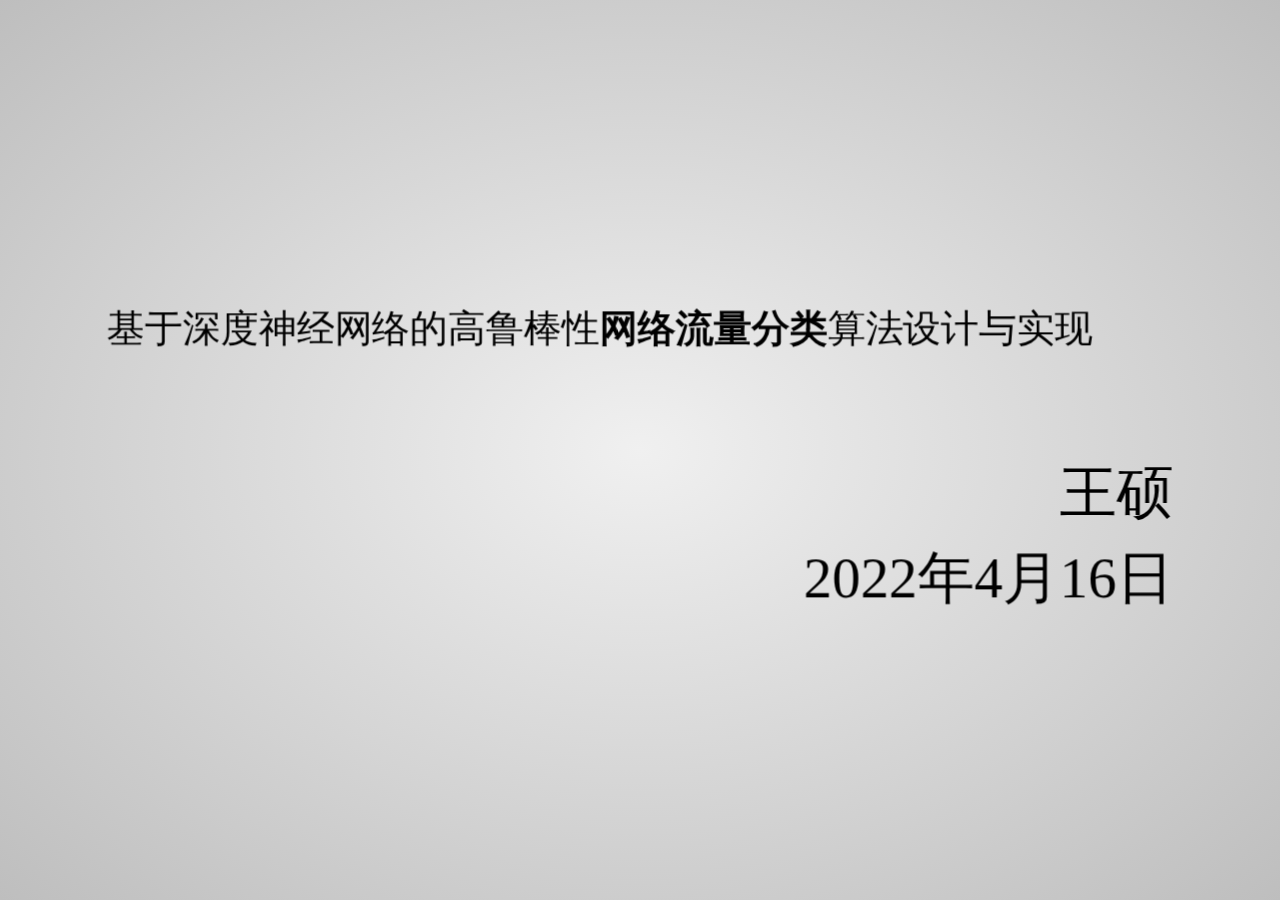
<file: index_tmp.html>
<!doctype html>
<html>
<head>
    <meta charset="utf-8" />
    <meta name="viewport" content="width=1024" />
    <meta name="apple-mobile-web-app-capable" content="yes" />
    
    <meta name="description" content="My graduation design middle report." />
    <meta name="author" content="Sawyer Wong" />

    <!-- <link href="//fonts.googleapis.com/css?family=Open+Sans:regular,semibold,italic,italicsemibold|PT+Sans:400,700,400italic,700italic|PT+Serif:400,700,400italic,700italic" rel="stylesheet" /> -->

    <title>毕业设计中期报告</title>
    <meta http-equiv="Content-Type" content="text/html; charset=UTF-8">

    <link href="css/impress-demo.css" rel="stylesheet" />
    <link href="css/impress-common.css" rel="stylesheet" />

    <script src="js/plotly-2.11.1.min.js"></script>
    <script src="js/d3.min.js"></script>
</head>
<body class="impress-not-supported">

<div class="fallback-message">
    <p>Your browser <b>doesn't support the features required</b> by impress.js, so you are presented with a simplified version of this presentation.</p>
    <p>For the best experience please use the latest <b>Chrome</b>, <b>Safari</b> or <b>Firefox</b> browser.</p>
</div>

<div id="impress" 
    data-transition-duration="1000"
    data-width="1080"
    data-height="720"
    data-max-scale="3"
    data-min-scale="0"
    data-perspective="1000">
    <!-- data-autoplay="7"> -->

    <div id="title" class="step"data-x="-2200" data-y="-3000" data-rotate-x="90">
        <q>
            <span style="font-size: 32px">
                基于深度神经网络的高鲁棒性<b>网络流量分类</b>算法设计与实现
                <br />
                <br />
            </span>
        </q>
        <h3 style="float: right;">王硕</h3>
        <br />
        <h4 style="float: right;">2022年4月16日</h4>
    </div>
    <div id="choice" class="step intro" data-rel-y="3000" data-scale="3">
        <p style="font-weight: bold; font-size: 150%; position: absolute; top: -200px; left: 0px; transform: rotate(-10deg);"
        class="fade-in"
        >Traffic</p>
        <p style="font-weight: bold; font-size: 120%; position: absolute; top: -200px; right: 0px; transform: rotate(10deg);"
        class="fade-in"
        >Classification</p>
        <img src="src/images/移动互联网接入流量.png"
        style="height: 300px; position: absolute; top: 20px; left: -100px;">
        <img src="src/images/每日Web应用程序攻击数.png"
        style="height: 300px; position: absolute; top: 20px; right: -100px">
    </div>

    <div id="nosql_overview" class="step" data-rel-x="4000" data-rel-y="-400" data-scale="1">
        <p>&nbsp;</p>
    </div>
    <div id="nosql_overview2" class="step" data-rel-x="0" data-rel-y="0" data-scale="1">
        <p>&nbsp;</p>
    </div>

    <div id="keyvalue" class="step" data-rel-to="nosql_overview" data-rel-x="-400" data-rel-y="-400" data-rel-z="-500">
        <h1>课题背景</h1> 
        <div class="substep" style="position: absolute; left: 700px;">
            It's fast because...
            <ul>
                <li>It's simple</li>
                <li>It's in RAM</li>
                <li>It's denormalized</li>
                <li>Can use hash index</li>
                <li>Hash based sharding</li>
            </ul>
        </div>
    </div>

    <div id="widecolumn" class="step" data-rel-to="nosql_overview" data-rel-x="400" data-rel-y="-400" data-rel-z="-500">
        <h1>已完成的工作</h1>
        <div class="substep" style="position: absolute; left: 500px;">
            What does it do???
            <ul>
                <li>Tables, rows &amp; columns.</li>
                <li>All data access uses Primary Key</li>
                <li>PK can be composite: <br>Partition Key + Clustering Keys</li>
                <li>Partition Key is required</li>
            </ul>
        </div>
    </div>

    <div id="document" class="step" data-rel-to="nosql_overview" data-rel-x="1000" data-rel-y="-400" data-rel-z="-500">
        <h1>下一步计划</h1>
        <div class="substep" style="position: absolute; left: 700px;">
            What does it do???
            <ul>
                <li>Records are JSON or XML</li>
                <li>Flexible schema: <br>Structure but not fixed</li>
                <li>Secondary indexes, complex queries, transactions</li>
            </ul>
        </div>
    </div>

    <div class="step" data-x="1500" data-y="-1000">
        <div id="myDiv" class="substep">

        </div>
    </div>
    <div class="step" data-x="1500" data-y="0">
        This is slide 3
    </div>
</div>



<script src="js/impress.js"></script>
<script>impress().init();</script>
<script>
    d3.csv('https://raw.githubusercontent.com/ws0407/testPlotly/master/data/all_label.csv', function(err, rows){
        function unpack(rows, key) {
            return rows.map(function(row) { return row[key]; });
        }
    
        var x = [];
        var y = [];
        var z_data = [];
        for(i = 0; i < 1500; i++){
            z_data.push(unpack(rows, i));
        }
        var z = z_data[0].map(function (col, i) {
            return z_data.map(function (row) {
                return row[i];
            })
        });
        var label_num = z.length;
        var byte_num = z[0].length;
        var x_sub = [];
        var y_sub = [];
        var z_sub = [];
    
        var data = []
        CLASSES = ['vimeo', 'spotify', 'voipbuster', 'sinauc', 'cloudmusic', 'weibo', 'baidu', 'tudou', 'amazon', 'thunder',
               'gmail', 'pplive', 'qq', 'taobao', 'yahoomail', 'itunes', 'twitter', 'jd', 'sohu', 'youtube', 'youku',
               'netflix', 'aimchat', 'kugou', 'skype', 'facebook', 'google', 'mssql', 'ms-exchange'];
    
        for(var i = 0; i < label_num; i++){
            for(var j = 0; j < byte_num; j++){
                x_sub.push([i, i+0.5]);
                y_sub.push([j, j]);
                z_sub.push([z[i][j], z[i][j]])
            }
            x_sub = [];
            y_sub = [];
            z_sub = [];
            data.push({
                "x": x_sub,
                "y": y_sub,
                "z": z_sub,
                "name": CLASSES[i], 
                "showscale": i==0?true:false, 
                "type": "surface", 
            });
        }
    
        var layout = {
            title: 'Byte Distribution of Labels',
            showlegend: false,
            autosize: true,
            width: 800,
            height: 600,
            paper_bgcolor: '[0, rgb(190, 190, 190)]',
            plot_bgcolor: '[0, rgb(190, 190, 190)]',
            bgcolor: '[0, rgb(190, 190, 190)]',
            color: '[0, rgb(190, 190, 190)]',
            scene: {
                xaxis: {title: 'Label #'},
                yaxis: {title: 'ByteIndex #'},
                zaxis: {title: 'ByteValue'}
            }
        };
        Plotly.newPlot('myDiv', data, layout);
    });
</script>

</body>
</html>
</file>
<file: css/impress-demo.css>
/*
    So you like the style of impress.js demo?
    Or maybe you are just curious how it was done?

    You couldn't find a better place to find out!

    Welcome to the stylesheet impress.js demo presentation.

    Please remember that it is not meant to be a part of impress.js and is
    not required by impress.js.
    I expect that anyone creating a presentation for impress.js would create
    their own set of styles.

    But feel free to read through it and learn how to get the most of what
    impress.js provides.

    And let me be your guide.

    Shall we begin?
*/


/*
    We start with a good ol' reset.
    That's the one by Eric Meyer http://meyerweb.com/eric/tools/css/reset/

    You can probably argue if it is needed here, or not, but for sure it
    doesn't do any harm and gives us a fresh start.
*/

html, body, div, span, applet, object, iframe,
h1, h2, h3, h4, h5, h6, p, blockquote, pre,
a, abbr, acronym, address, big, cite, code,
del, dfn, em, img, ins, kbd, q, s, samp,
small, strike, strong, sub, sup, tt, var,
b, u, i, center,
dl, dt, dd, ol, ul, li,
fieldset, form, label, legend,
table, caption, tbody, tfoot, thead, tr, th, td,
article, aside, canvas, details, embed,
figure, figcaption, footer, header, hgroup,
menu, nav, output, ruby, section, summary,
time, mark, audio, video {
    margin: 0;
    padding: 0;
    border: 0;
    font-size: 100%;
    font: inherit;
    vertical-align: baseline;
}

/* HTML5 display-role reset for older browsers */
article, aside, details, figcaption, figure,
footer, header, hgroup, menu, nav, section {
    display: block;
}
body {
    line-height: 1;
}
ol, ul {
    list-style: none;
}
blockquote, q {
    quotes: none;
}
blockquote:before, blockquote:after,
q:before, q:after {
    content: '';
    content: none;
}

table {
    border-collapse: collapse;
    border-spacing: 0;
}

/*
    Now here is when interesting things start to appear.

    We set up <body> styles with default font and nice gradient in the background.
    And yes, there is a lot of repetition there because of -prefixes but we don't
    want to leave anybody behind.
*/
body {
    font-family: 'PT Sans', sans-serif;
    min-height: 740px;

    background: rgb(215, 215, 215);
    background: -webkit-gradient(radial, 50% 50%, 0, 50% 50%, 500, from(rgb(240, 240, 240)), to(rgb(190, 190, 190)));
    background: -webkit-radial-gradient(rgb(240, 240, 240), rgb(190, 190, 190));
    background:    -moz-radial-gradient(rgb(240, 240, 240), rgb(190, 190, 190));
    background:     -ms-radial-gradient(rgb(240, 240, 240), rgb(190, 190, 190));
    background:      -o-radial-gradient(rgb(240, 240, 240), rgb(190, 190, 190));
    background:         radial-gradient(rgb(240, 240, 240), rgb(190, 190, 190));
}

/*
    Now let's bring some text styles back ...
*/
b, strong { font-weight: bold }
i, em { font-style: italic }

/*
    ... and give links a nice look.
*/
a {
    color: inherit;
    text-decoration: none;
    padding: 0 0.1em;
    background: rgba(255,255,255,0.5);
    text-shadow: -1px -1px 2px rgba(100,100,100,0.9);
    border-radius: 0.2em;

    -webkit-transition: 0.5s;
    -moz-transition:    0.5s;
    -ms-transition:     0.5s;
    -o-transition:      0.5s;
    transition:         0.5s;
}

a:hover,
a:focus {
    background: rgba(255,255,255,1);
    text-shadow: -1px -1px 2px rgba(100,100,100,0.5);
}

/*
    Because the main point behind the impress.js demo is to demo impress.js
    we display a fallback message for users with browsers that don't support
    all the features required by it.

    All of the content will be still fully accessible for them, but I want
    them to know that they are missing something - that's what the demo is
    about, isn't it?

    And then we hide the message, when support is detected in the browser.
*/

.fallback-message {
    font-family: sans-serif;
    line-height: 1.3;

    width: 780px;
    padding: 10px 10px 0;
    margin: 20px auto;

    border: 1px solid #E4C652;
    border-radius: 10px;
    background: #EEDC94;
}

.fallback-message p {
    margin-bottom: 10px;
}

.impress-supported .fallback-message {
    display: none;
}

/*
    Now let's style the presentation steps.

    We start with basics to make sure it displays correctly in everywhere ...
*/

.step {
    position: relative;
    width: 900px;
    padding: 40px;
    margin: 20px auto;

    -webkit-box-sizing: border-box;
    -moz-box-sizing:    border-box;
    -ms-box-sizing:     border-box;
    -o-box-sizing:      border-box;
    box-sizing:         border-box;

    font-family: 'PT Serif', georgia, serif;
    font-size: 48px;
    line-height: 1.5;
}

/*
    ... and we enhance the styles for impress.js.

    Basically we remove the margin and make inactive steps a little bit transparent.
*/
.impress-enabled .step {
    margin: 0;
    opacity: 0.3;

    -webkit-transition: opacity 1s;
    -moz-transition:    opacity 1s;
    -ms-transition:     opacity 1s;
    -o-transition:      opacity 1s;
    transition:         opacity 1s;
}

.impress-enabled .step.active { opacity: 1 }

/*
    These 'slide' step styles were heavily inspired by HTML5 Slides:
    http://html5slides.googlecode.com/svn/trunk/styles.css

    ;)

    They cover everything what you see on first three steps of the demo.

    All impress.js steps are wrapped inside a div element of 0 size! This means that relative
    values for width and height (example: `width: 100%`) will not work. You need to use pixel
    values. The pixel values used here correspond to the data-width and data-height given to the
    #impress root element. When the presentation is viewed on a larger or smaller screen, impress.js
    will automatically scale the steps to fit the screen.
*/
.slide {
    display: block;

    width: 900px;
    height: 700px;
    padding: 40px 60px;

    background-color: white;
    border: 1px solid rgba(0, 0, 0, .3);
    border-radius: 10px;
    box-shadow: 0 2px 6px rgba(0, 0, 0, .1);

    color: rgb(102, 102, 102);
    text-shadow: 0 2px 2px rgba(0, 0, 0, .1);

    font-family: 'Open Sans', Arial, sans-serif;
    font-size: 30px;
    line-height: 36px;
    letter-spacing: -1px;
}

.slide q {
    display: block;
    font-size: 50px;
    line-height: 72px;

    margin-top: 100px;
}

.slide q strong {
    white-space: nowrap;
}

/*
    And now we start to style each step separately.

    I agree that this may be not the most efficient, object-oriented and
    scalable way of styling, but most of steps have quite a custom look
    and typography tricks here and there, so they had to be styled separately.

    First is the title step with a big <h1> (no room for padding) and some
    3D positioning along Z axis.
*/

#title {
    padding: 0;
}

#title .try {
    font-size: 64px;
    position: absolute;
    top: -0.5em;
    left: 1.5em;

    -webkit-transform: translateZ(20px);
    -moz-transform:    translateZ(20px);
    -ms-transform:     translateZ(20px);
    -o-transform:      translateZ(20px);
    transform:         translateZ(20px);
}

#title h1 {
    font-size: 180px;

    -webkit-transform: translateZ(50px);
    -moz-transform:    translateZ(50px);
    -ms-transform:     translateZ(50px);
    -o-transform:      translateZ(50px);
    transform:         translateZ(50px);
}

#title .footnote {
    font-size: 32px;
}

/*
    Second step is nothing special, just a text with a link, so it doesn't need
    any special styling.

    Let's move to 'big thoughts' with centered text and custom font sizes.
*/
#big {
    width: 600px;
    text-align: center;
    font-size: 60px;
    line-height: 1;
}

#big strong,
#big b {
    display: block;
    font-size: 250px;
    line-height: 250px;
}

#big .thoughts {
    font-size: 90px;
    line-height: 150px;
}

/*
    'Tiny ideas' just need some tiny styling.
*/
#tiny {
    width: 500px;
    text-align: center;
}

/*
    This step has some animated text ...
*/
#ing { width: 500px }

/*
    ... so we define display to `inline-block` to enable transforms and
    transition duration to 0.5s ...
*/
#ing b {
    display: inline-block;
    -webkit-transition: 0.5s;
    -moz-transition:    0.5s;
    -ms-transition:     0.5s;
    -o-transition:      0.5s;
    transition:         0.5s;
}

/*
    ... and we want 'positioning` word to move up a bit when the step gets
    `present` class ...
*/
#ing.present .positioning {
    -webkit-transform: translateY(-10px);
    -moz-transform:    translateY(-10px);
    -ms-transform:     translateY(-10px);
    -o-transform:      translateY(-10px);
    transform:         translateY(-10px);
}

/*
    ... 'rotating' to rotate a quarter of a second later ...
*/
#ing.present .rotating {
    -webkit-transform: rotate(-10deg);
    -moz-transform:    rotate(-10deg);
    -ms-transform:     rotate(-10deg);
    -o-transform:      rotate(-10deg);
    transform:         rotate(-10deg);

    -webkit-transition-delay: 0.25s;
    -moz-transition-delay:    0.25s;
    -ms-transition-delay:     0.25s;
    -o-transition-delay:      0.25s;
    transition-delay:         0.25s;
}

/*
    ... and 'scaling' to scale down after another quarter of a second.
*/
#ing.present .scaling {
    -webkit-transform: scale(0.7);
    -moz-transform:    scale(0.7);
    -ms-transform:     scale(0.7);
    -o-transform:      scale(0.7);
    transform:         scale(0.7);

    -webkit-transition-delay: 0.5s;
    -moz-transition-delay:    0.5s;
    -ms-transition-delay:     0.5s;
    -o-transition-delay:      0.5s;
    transition-delay:         0.5s;
}

/*
    The 'imagination' step is again some boring font-sizing.
*/

#imagination {
    width: 600px;
}

#imagination .imagination {
    font-size: 78px;
}

/*
    There is nothing really special about 'use the source, Luke' step, too,
    except maybe of the Yoda background.

    As you can see below I've 'hard-coded' it in data URL.
    That's not the best way to serve images, but because that's just this one
    I decided it will be OK to have it this way.

    Just make sure you don't blindly copy this approach.
*/
#source {
    width: 700px;
    padding-bottom: 300px;

    /* Yoda Icon :: Pixel Art from Star Wars http://www.pixeljoint.com/pixelart/1423.htm */
    background-image: url([data-uri]);
    background-position: bottom right;
    background-repeat: no-repeat;
}

#source q {
    font-size: 60px;
}

/*
    And the "it's in 3D" step again brings some 3D typography - just for fun.

    Because we want to position <span> elements in 3D we set transform-style to
    `preserve-3d` on the paragraph.
    It is not needed by webkit browsers, but it is in Firefox. It's hard to say
    which behaviour is correct as 3D transforms spec is not very clear about it.
*/
#its-in-3d p {
    -webkit-transform-style: preserve-3d;
    -moz-transform-style:    preserve-3d; /* Y U need this Firefox?! */
    -ms-transform-style:     preserve-3d;
    -o-transform-style:      preserve-3d;
    transform-style:         preserve-3d;
}

/*
    Below we position each word separately along Z axis and we want it to transition
    to default position in 0.5s when the step gets `present` class.

    Quite a simple idea, but lot's of styles and prefixes.
*/
#its-in-3d span,
#its-in-3d b {
    display: inline-block;
    -webkit-transform: translateZ(40px);
    -moz-transform:    translateZ(40px);
    -ms-transform:     translateZ(40px);
    -o-transform:      translateZ(40px);
     transform:        translateZ(40px);

    -webkit-transition: 0.5s;
    -moz-transition:    0.5s;
    -ms-transition:     0.5s;
    -o-transition:      0.5s;
    transition:         0.5s;
}

#its-in-3d .have {
    -webkit-transform: translateZ(-40px);
    -moz-transform:    translateZ(-40px);
    -ms-transform:     translateZ(-40px);
    -o-transform:      translateZ(-40px);
    transform:         translateZ(-40px);
}

#its-in-3d .you {
    -webkit-transform: translateZ(20px);
    -moz-transform:    translateZ(20px);
    -ms-transform:     translateZ(20px);
    -o-transform:      translateZ(20px);
    transform:         translateZ(20px);
}

#its-in-3d .noticed {
    -webkit-transform: translateZ(-40px);
    -moz-transform:    translateZ(-40px);
    -ms-transform:     translateZ(-40px);
    -o-transform:      translateZ(-40px);
    transform:         translateZ(-40px);
}

#its-in-3d .its {
    -webkit-transform: translateZ(60px);
    -moz-transform:    translateZ(60px);
    -ms-transform:     translateZ(60px);
    -o-transform:      translateZ(60px);
    transform:         translateZ(60px);
}

#its-in-3d .in {
    -webkit-transform: translateZ(-10px);
    -moz-transform:    translateZ(-10px);
    -ms-transform:     translateZ(-10px);
    -o-transform:      translateZ(-10px);
    transform:         translateZ(-10px);
}

#its-in-3d .footnote {
    font-size: 32px;

    -webkit-transform: translateZ(-10px);
    -moz-transform:    translateZ(-10px);
    -ms-transform:     translateZ(-10px);
    -o-transform:      translateZ(-10px);
    transform:         translateZ(-10px);
}

#its-in-3d.present span,
#its-in-3d.present b {
    -webkit-transform: translateZ(0px);
    -moz-transform:    translateZ(0px);
    -ms-transform:     translateZ(0px);
    -o-transform:      translateZ(0px);
    transform:         translateZ(0px);
}

/*
    The last step is an overview.
    There is no content in it, so we make sure it's not visible because we want
    to be able to click on other steps.

*/
#overview { display: none }

/*
    We also make other steps visible and give them a pointer cursor using the
    `impress-on-` class.
*/
.impress-on-overview .step {
    opacity: 1;
    cursor: pointer;
}

/*
    Now, when we have all the steps styled let's give users a hint how to navigate
    around the presentation.

    The best way to do this would be to use JavaScript, show a delayed hint for a
    first time users, then hide it and store a status in cookie or localStorage...

    But I wanted to have some CSS fun and avoid additional scripting...

    Let me explain it first, so maybe the transition magic will be more readable
    when you read the code.

    First of all I wanted the hint to appear only when user is idle for a while.
    You can't detect the 'idle' state in CSS, but I delayed a appearing of the
    hint by 5s using transition-delay.

    You also can't detect in CSS if the user is a first-time visitor, so I had to
    make an assumption that I'll only show the hint on the first step. And when
    the step is changed hide the hint, because I can assume that user already
    knows how to navigate.

    To summarize it - hint is shown when the user is on the first step for longer
    than 5 seconds.

    The other problem I had was caused by the fact that I wanted the hint to fade
    in and out. It can be easily achieved by transitioning the opacity property.
    But that also meant that the hint was always on the screen, even if totally
    transparent. It covered part of the screen and you couldn't correctly clicked
    through it.
    Unfortunately you cannot transition between display `block` and `none` in pure
    CSS, so I needed a way to not only fade out the hint but also move it out of
    the screen.

    I solved this problem by positioning the hint below the bottom of the screen
    with CSS transform and moving it up to show it. But I also didn't want this move
    to be visible. I wanted the hint only to fade in and out visually, so I delayed
    the fade in transition, so it starts when the hint is already in its correct
    position on the screen.

    I know, it sounds complicated ... maybe it would be easier with the code?
*/

.hint {
    /*
        We hide the hint until presentation is started and from browsers not supporting
        impress.js, as they will have a linear scrollable view ...
    */
    display: none;

    /*
        ... and give it some fixed position and nice styles.
    */
    position: fixed;
    left: 0;
    right: 0;
    bottom: 200px;

    background: rgba(0,0,0,0.5);
    color: #EEE;
    text-align: center;

    font-size: 50px;
    padding: 20px;

    z-index: 100;

    /*
        By default we don't want the hint to be visible, so we make it transparent ...
    */
    opacity: 0;

    /*
        ... and position it below the bottom of the screen (relative to it's fixed position)
    */
    -webkit-transform: translateY(400px);
    -moz-transform:    translateY(400px);
    -ms-transform:     translateY(400px);
    -o-transform:      translateY(400px);
    transform:         translateY(400px);

    /*
        Now let's imagine that the hint is visible and we want to fade it out and move out
        of the screen.

        So we define the transition on the opacity property with 1s duration and another
        transition on transform property delayed by 1s so it will happen after the fade out
        on opacity finished.

        This way user will not see the hint moving down.
    */
    -webkit-transition: opacity 1s, -webkit-transform 0.5s 1s;
    -moz-transition:    opacity 1s,    -moz-transform 0.5s 1s;
    -ms-transition:     opacity 1s,     -ms-transform 0.5s 1s;
    -o-transition:      opacity 1s,      -o-transform 0.5s 1s;
    transition:         opacity 1s,         transform 0.5s 1s;
}

/*
    Now we 'enable' the hint when presentation is initialized ...
*/
.impress-enabled .hint { display: block }

/*
    ... and we will show it when the first step (with id 'bored') is active.
*/
.impress-on-bored .hint {
    /*
        We remove the transparency and position the hint in its default fixed
        position.
    */
    opacity: 1;

    -webkit-transform: translateY(0px);
    -moz-transform:    translateY(0px);
    -ms-transform:     translateY(0px);
    -o-transform:      translateY(0px);
    transform:         translateY(0px);

    /*
        Now for fade in transition we have the oposite situation from the one
        above.

        First after 4.5s delay we animate the transform property to move the hint
        into its correct position and after that we fade it in with opacity
        transition.
    */
    -webkit-transition: opacity 1s 5s, -webkit-transform 0.5s 4.5s;
    -moz-transition:    opacity 1s 5s,    -moz-transform 0.5s 4.5s;
    -ms-transition:     opacity 1s 5s,     -ms-transform 0.5s 4.5s;
    -o-transition:      opacity 1s 5s,      -o-transform 0.5s 4.5s;
    transition:         opacity 1s 5s,         transform 0.5s 4.5s;
}

/*
    That's all I have for you in this file.
    Thanks for reading. I hope you enjoyed it at least as much as I enjoyed writing it
    for you.
*/
</file>
<file: css/impress-common.css>
/* impress.js doesn't require any particular CSS file. 
Each author should create their own, to achieve the visual style they want. 
Yet in practice many plugins will not do anything useful without CSS. (See for example mouse-timeout plugin.) 
This file contains sample CSS that you may want to use in your presentation. 
It is focused on plugin functionality, not the visual style of your presentation. */

/* Using the substep plugin, hide bullet points at first, then show them one by one. */
#impress .step .substep {
    opacity: 0;
}

#impress .step .substep.substep-visible {
    opacity: 1;
    transition: opacity 1s;
}
/*
  Speaker notes allow you to write comments within the steps, that will not 
  be displayed as part of the presentation. However, they will be picked up
  and displayed by impressConsole.js when you press P.
*/
.notes {
    display: none;
}

/* Toolbar plugin */
.impress-enabled div#impress-toolbar {
    position: fixed;
    right: 1px;
    bottom: 1px;
    opacity: 0.6;
    z-index: 10;
}
.impress-enabled div#impress-toolbar > span {
    margin-right: 10px;
}
.impress-enabled div#impress-toolbar.impress-toolbar-show {
    display: block;
}
.impress-enabled div#impress-toolbar.impress-toolbar-hide {
    display: none;
}

/* Progress bar */
.impress-progress {
    position: absolute;
    left: 59px;
    bottom: 1px;
    text-align: left;
    font-size: 10pt;
    opacity: 0.6;
}
.impress-enabled .impress-progressbar {
  position: absolute;
  right: 318px;
  bottom: 1px;
  left: 118px;
  border-radius: 7px;
  border: 2px solid rgba(100, 100, 100, 0.2);
}
.impress-progressbar {
    right: 118px;
}
.impress-progressbar DIV {
    width: 0;
    height: 2px;
    border-radius: 5px;
    background: rgba(75, 75, 75, 0.4);
    transition: width 1s linear;
}
.impress-enabled .impress-progress {
  position: absolute;
  left: 59px;
  bottom: 1px;
  text-align: left;
  opacity: 0.6;
}
.impress-enabled #impress-help {
    background: none repeat scroll 0 0 rgba(0, 0, 0, 0.5);
    color: #EEEEEE;
    font-size: 80%;
    position: fixed;
    left: 2em;
    bottom: 2em;
    width: 24em;
    border-radius: 1em;
    padding: 1em;
    text-align: center;
    z-index: 100;
    font-family: Verdana, Arial, Sans;
}
.impress-enabled #impress-help td {
    padding-left: 1em;
    padding-right: 1em;
}

/*
    With help from the mouse-timeout plugin, we can hide the toolbar and
    have it show only when you move/click/touch the mouse.
*/
body.impress-mouse-timeout div#impress-toolbar {
    display: none;
}

/*
    In fact, we can hide the mouse cursor itself too, when mouse isn't used.
*/
body.impress-mouse-timeout {
    cursor: none;
}


/*
    And as the last thing there is a workaround for quite strange bug.
    It happens a lot in Chrome. I don't remember if I've seen it in Firefox.

    Sometimes the element positioned in 3D (especially when it's moved back
    along Z axis) is not clickable, because it falls 'behind' the <body>
    element.

    To prevent this, I decided to make <body> non clickable by setting
    pointer-events property to `none` value.
    Value if this property is inherited, so to make everything else clickable
    I bring it back on the #impress element.

    If you want to know more about `pointer-events` here are some docs:
    https://developer.mozilla.org/en/CSS/pointer-events

    There is one very important thing to notice about this workaround - it makes
    everything 'unclickable' except what's in #impress element.

    So use it wisely ... or don't use at all.
*/

.impress-enabled                          { pointer-events: none }
.impress-enabled #impress                 { pointer-events: auto }

 /*If you disable pointer-events, you need to re-enable them for the toolbar.
   And the speaker console while at it.*/

.impress-enabled #impress-toolbar         { pointer-events: auto }
.impress-enabled #impress-console-button  { pointer-events: auto }


/*
    There is one funny thing I just realized.

    Thanks to this workaround above everything except #impress element is invisible
    for click events. That means that the hint element is also not clickable.
    So basically all of this transforms and delayed transitions trickery was probably
    not needed at all...

    But it was fun to learn about it, wasn't it?
*/
</file>
